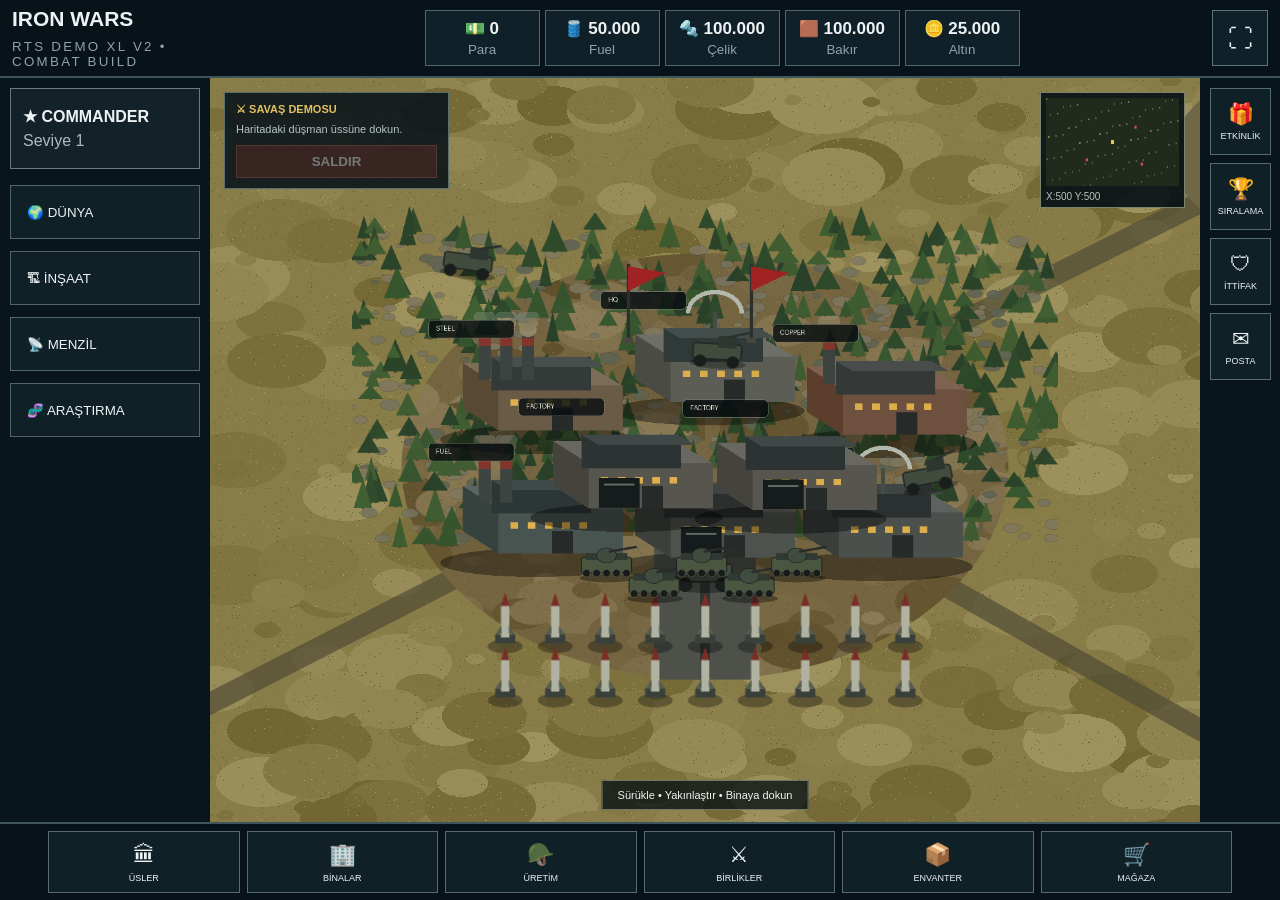
<file: index.html>
<!doctype html><html lang="tr"><head>
<meta charset="utf-8"><meta name="viewport" content="width=device-width,initial-scale=1,maximum-scale=1,user-scalable=no">
<title>IRON WARS RTS DEMO</title><link rel="stylesheet" href="css/game.css">
</head><body>
<header id="top"><div class="logo"><b>IRON WARS</b><small>RTS DEMO XL V2 • COMBAT BUILD</small></div><div id="resources"></div><button id="fullscreen">⛶</button></header>
<div id="layout">
<aside id="left"><div class="player"><b>★ COMMANDER</b><span>Seviye 1</span></div><button>🌍 DÜNYA</button><button>🏗 İNŞAAT</button><button>📡 MENZİL</button><button>🧬 ARAŞTIRMA</button></aside>
<section id="viewport"><canvas id="world"></canvas><div id="minimap"><canvas id="mini"></canvas><span id="coords">X:500 Y:500</span></div><div id="hint">Sürükle • Yakınlaştır • Binaya dokun</div><div id="panel" class="hidden"></div><div id="combatHud" class="combatHud">
  <b>⚔ SAVAŞ DEMOSU</b>
  <span id="combatText">Haritadaki düşman üssüne dokun.</span>
  <button id="attackBtn" disabled>SALDIR</button>
</div>
</section>
<aside id="right"><button>🎁<small>ETKİNLİK</small></button><button>🏆<small>SIRALAMA</small></button><button>🛡<small>İTTİFAK</small></button><button>✉<small>POSTA</small></button></aside>
</div>
<nav><button>🏛<small>ÜSLER</small></button><button>🏢<small>BİNALAR</small></button><button>🪖<small>ÜRETİM</small></button><button>⚔<small>BİRLİKLER</small></button><button>📦<small>ENVANTER</small></button><button>🛒<small>MAĞAZA</small></button></nav>
<script type="module" src="js/main.js"></script></body></html>
</file>
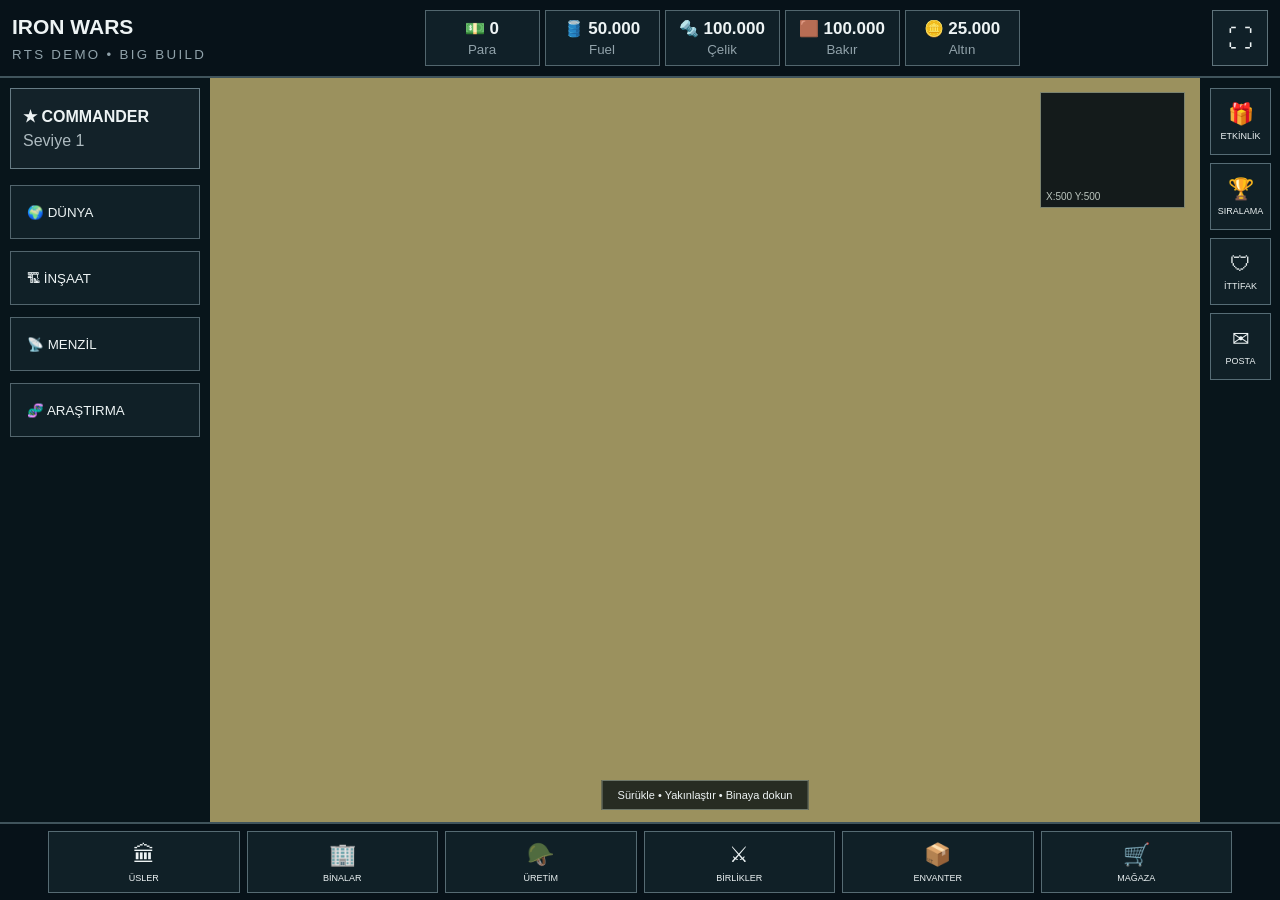
<file: rts_new/index.html>
<!doctype html><html lang="tr"><head>
<meta charset="utf-8"><meta name="viewport" content="width=device-width,initial-scale=1,maximum-scale=1,user-scalable=no">
<title>IRON WARS RTS DEMO</title><link rel="stylesheet" href="css/game.css">
</head><body>
<header id="top"><div class="logo"><b>IRON WARS</b><small>RTS DEMO • BIG BUILD</small></div><div id="resources"></div><button id="fullscreen">⛶</button></header>
<div id="layout">
<aside id="left"><div class="player"><b>★ COMMANDER</b><span>Seviye 1</span></div><button>🌍 DÜNYA</button><button>🏗 İNŞAAT</button><button>📡 MENZİL</button><button>🧬 ARAŞTIRMA</button></aside>
<section id="viewport"><canvas id="world"></canvas><div id="minimap"><canvas id="mini"></canvas><span id="coords">X:500 Y:500</span></div><div id="hint">Sürükle • Yakınlaştır • Binaya dokun</div><div id="panel" class="hidden"></div></section>
<aside id="right"><button>🎁<small>ETKİNLİK</small></button><button>🏆<small>SIRALAMA</small></button><button>🛡<small>İTTİFAK</small></button><button>✉<small>POSTA</small></button></aside>
</div>
<nav><button>🏛<small>ÜSLER</small></button><button>🏢<small>BİNALAR</small></button><button>🪖<small>ÜRETİM</small></button><button>⚔<small>BİRLİKLER</small></button><button>📦<small>ENVANTER</small></button><button>🛒<small>MAĞAZA</small></button></nav>
<script type="module" src="js/main.js"></script></body></html>
</file>
<file: css/game.css>
*{box-sizing:border-box;-webkit-tap-highlight-color:transparent}html,body{margin:0;width:100%;height:100%;overflow:hidden;background:#071015;color:#edf3f4;font-family:Arial,sans-serif}
body{display:grid;grid-template-rows:78px 1fr 78px}button{color:#edf3f4}
#top{display:flex;gap:12px;align-items:center;padding:7px 12px;background:#071219;border-bottom:2px solid #40545c}.logo{width:220px}.logo b{font-size:21px}.logo small{display:block;color:#90a2aa;letter-spacing:2.3px;margin-top:8px}
#resources{display:flex;flex:1;justify-content:center;gap:5px}.res{min-width:115px;text-align:center;padding:8px 10px;background:#102028;border:1px solid #52666e}.res b{font-size:17px}.res small{display:block;color:#91a2aa;margin-top:3px}
#fullscreen{width:56px;height:56px;background:#102028;border:1px solid #5f737b;font-size:25px}#layout{display:grid;grid-template-columns:210px 1fr 80px;min-height:0}
aside{background:#08151b;padding:10px;z-index:3}#left button{width:100%;height:54px;margin:6px 0;text-align:left;padding-left:16px;background:#102027;border:1px solid #52656d}.player{padding:18px 12px;border:1px solid #667b84;background:#132229;margin-bottom:10px}.player span{display:block;color:#aebbc0;margin-top:6px}
#right button{width:61px;height:67px;margin-bottom:8px;background:#102027;border:1px solid #566c75;font-size:21px}#right small,nav small{display:block;font-size:9px;margin-top:5px}
#viewport{position:relative;overflow:hidden;background:#9b915e}#world{width:100%;height:100%;display:block;touch-action:none}.hidden{display:none!important}
#minimap{position:absolute;right:15px;top:14px;width:145px;height:116px;background:#071015e8;border:1px solid #7c836e;padding:5px}#mini{width:100%;height:88px;display:block}#coords{font-size:10px;color:#bac4bd}
#hint{position:absolute;left:50%;bottom:12px;transform:translateX(-50%);padding:8px 15px;background:#081113c9;border:1px solid #6e7769;font-size:11px}
#panel{position:absolute;left:50%;top:50%;transform:translate(-50%,-50%);width:330px;padding:17px;background:#09171ddd;border:1px solid #819089;box-shadow:0 16px 42px #000a}.panel-grid{display:grid;grid-template-columns:1fr 1fr;gap:8px;margin:12px 0}.panel-grid div{background:#102127;border:1px solid #344a52;padding:10px}.panel-grid small{display:block;color:#94a6ad}.panel-grid b{font-size:17px}.actions{display:grid;grid-template-columns:1fr 1fr;gap:8px}.actions button{padding:12px;background:#315d38;border:1px solid #78946f}.actions button:first-child{background:#765721;border-color:#b48a3f}
nav{display:grid;grid-template-columns:repeat(6,1fr);gap:7px;padding:7px 48px;background:#071219;border-top:2px solid #40545c}nav button{background:#102027;border:1px solid #566b73;font-size:22px}
@media(max-width:900px){#layout{grid-template-columns:155px 1fr 68px}.logo{width:175px}.res{min-width:90px;padding:7px 5px}.res b{font-size:13px}#left button{height:46px}#right button{width:51px;height:58px}nav{padding:6px 18px}.logo b{font-size:17px}.logo small{font-size:9px}}
.combatHud{position:absolute;left:14px;top:14px;z-index:6;width:225px;padding:10px 11px;background:#071319df;border:1px solid #596d73;font-size:11px}
.combatHud b{display:block;color:#e3c162;margin-bottom:6px}.combatHud span{display:block;color:#b7c3c6;line-height:1.35;margin-bottom:8px}
.combatHud button{width:100%;padding:8px;background:#6b2d27;border:1px solid #b05a4f;color:#fff;font-weight:bold}
.combatHud button:disabled{opacity:.4}
.enemy-label{color:#ff8d76}
@media(max-width:900px){.combatHud{width:180px;font-size:9px;left:8px;top:8px}.combatHud button{padding:6px}}
</file>
<file: rts_new/css/game.css>
*{box-sizing:border-box;-webkit-tap-highlight-color:transparent}html,body{margin:0;width:100%;height:100%;overflow:hidden;background:#071015;color:#edf3f4;font-family:Arial,sans-serif}
body{display:grid;grid-template-rows:78px 1fr 78px}button{color:#edf3f4}
#top{display:flex;gap:12px;align-items:center;padding:7px 12px;background:#071219;border-bottom:2px solid #40545c}.logo{width:220px}.logo b{font-size:21px}.logo small{display:block;color:#90a2aa;letter-spacing:2.3px;margin-top:8px}
#resources{display:flex;flex:1;justify-content:center;gap:5px}.res{min-width:115px;text-align:center;padding:8px 10px;background:#102028;border:1px solid #52666e}.res b{font-size:17px}.res small{display:block;color:#91a2aa;margin-top:3px}
#fullscreen{width:56px;height:56px;background:#102028;border:1px solid #5f737b;font-size:25px}#layout{display:grid;grid-template-columns:210px 1fr 80px;min-height:0}
aside{background:#08151b;padding:10px;z-index:3}#left button{width:100%;height:54px;margin:6px 0;text-align:left;padding-left:16px;background:#102027;border:1px solid #52656d}.player{padding:18px 12px;border:1px solid #667b84;background:#132229;margin-bottom:10px}.player span{display:block;color:#aebbc0;margin-top:6px}
#right button{width:61px;height:67px;margin-bottom:8px;background:#102027;border:1px solid #566c75;font-size:21px}#right small,nav small{display:block;font-size:9px;margin-top:5px}
#viewport{position:relative;overflow:hidden;background:#9b915e}#world{width:100%;height:100%;display:block;touch-action:none}.hidden{display:none!important}
#minimap{position:absolute;right:15px;top:14px;width:145px;height:116px;background:#071015e8;border:1px solid #7c836e;padding:5px}#mini{width:100%;height:88px;display:block}#coords{font-size:10px;color:#bac4bd}
#hint{position:absolute;left:50%;bottom:12px;transform:translateX(-50%);padding:8px 15px;background:#081113c9;border:1px solid #6e7769;font-size:11px}
#panel{position:absolute;left:50%;top:50%;transform:translate(-50%,-50%);width:330px;padding:17px;background:#09171ddd;border:1px solid #819089;box-shadow:0 16px 42px #000a}.panel-grid{display:grid;grid-template-columns:1fr 1fr;gap:8px;margin:12px 0}.panel-grid div{background:#102127;border:1px solid #344a52;padding:10px}.panel-grid small{display:block;color:#94a6ad}.panel-grid b{font-size:17px}.actions{display:grid;grid-template-columns:1fr 1fr;gap:8px}.actions button{padding:12px;background:#315d38;border:1px solid #78946f}.actions button:first-child{background:#765721;border-color:#b48a3f}
nav{display:grid;grid-template-columns:repeat(6,1fr);gap:7px;padding:7px 48px;background:#071219;border-top:2px solid #40545c}nav button{background:#102027;border:1px solid #566b73;font-size:22px}
@media(max-width:900px){#layout{grid-template-columns:155px 1fr 68px}.logo{width:175px}.res{min-width:90px;padding:7px 5px}.res b{font-size:13px}#left button{height:46px}#right button{width:51px;height:58px}nav{padding:6px 18px}.logo b{font-size:17px}.logo small{font-size:9px}}
</file>
